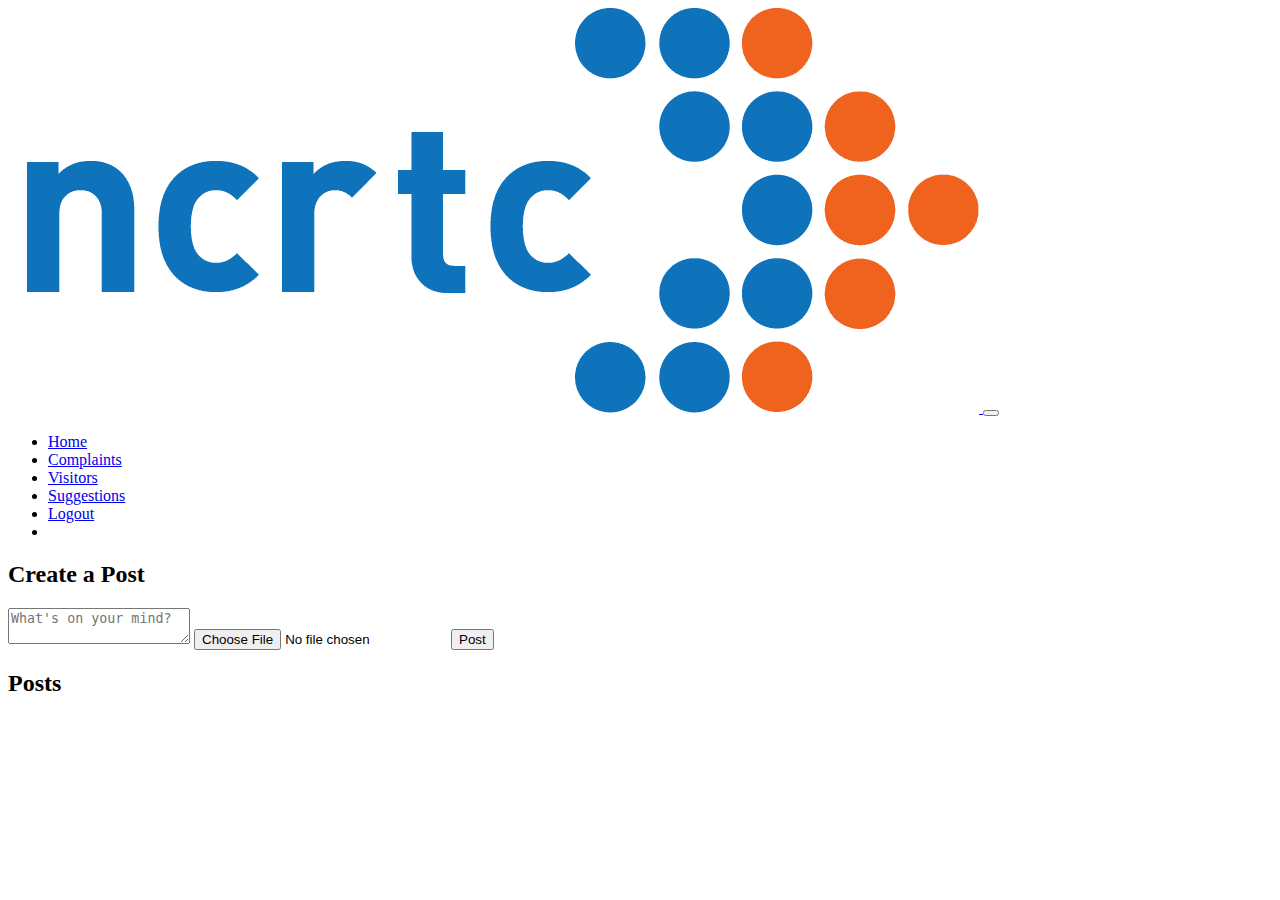
<file: index.html>
<!DOCTYPE html>
<html lang="en">
<head>
    <meta charset="UTF-8">
    <meta name="viewport" content="width=device-width, initial-scale=1.0">
    <title>NCRTC Home</title>
    <link rel="stylesheet" href="https://unicons.iconscout.com/release/v4.0.8/css/line.css">
    <link rel="stylesheet" href="style.css">
    <!-- <link rel="stylesheet" href="/src/nav menu/nav.css">
    <script src="/src/nav menu/nav.js" defer></script> -->
</head>
<body>
    <!-- <div id="nav-container"></div> -->
    <nav class="navbar navbar-expand-lg navbar-dark bg-dark">
        <a class="navbar-brand" href="#">  <img class="logo" src="/assets/ncrtc.png"> </a>
        <button class="navbar-toggler" type="button" data-toggle="collapse" data-target="#navbarNav" aria-controls="navbarNav" aria-expanded="false" aria-label="Toggle navigation">
          <span class="navbar-toggler-icon"></span>
        </button>
        <div class="collapse navbar-collapse" id="navbarNav">
          <ul class="navbar-nav ml-auto">
            <li class="nav-item">
              <a class="nav-link" href="/index.html">Home</a>
            </li>
            <li class="nav-item">
              <a class="nav-link" href="./src/complaints/complaints.html">Complaints</a>
            </li>
            <li class="nav-item">
              <a class="nav-link" href="./src/visitors/visitors.html">Visitors</a>
            </li>
            <li class="nav-item">
              <a class="nav-link" href="./src/suggestions/suggestions.html">Suggestions</a>
            </li>
            <li class="nav-item">
              <a class="nav-link" href="/src/login/login.html">Logout</a>
            </li>
            <li class="nav-item">
              <a class="nav-link" href="#"><i class="fas fa-bell"></i></a>
            </li>
          </ul>
        </div>
      </nav>
      
     <!-- <nav>
        <div class="container">
            <a href="/index.html"><div class="logo">
                    <img class="logo" src="../../assets/ncrtc.png" alt="NCRTC Home">
            </div></a>
            <a href="./src/notifications/notifications.html"> <div class="notify"><img src="https://static.vecteezy.com/system/resources/previews/010/366/202/large_2x/bell-icon-transparent-notification-free-png.png" alt=""></div></a>
           
            <div class="menu">
                <ul class="nav-links">
                    <li><a class="home" href="/index.html">Home</a></li>
                    <li><a class="complaints" href="./src/complaints/complaints.html">Complaints</a></li>
                    <li><a class="visitors" href="./src/visitors/visitors.html">Visitors</a></li>
                    <li><a class="suggestions" href="./src/suggestions/suggestions.html">Suggestions</a></li>
                    <li><a class="logout" href="/src/login/login.html">Logout</a></li>
                </ul>
                <div class="hamburger">
                    <i class="uil uil-bars"></i>
                </div>
            </div>
        </div>
        </nav>  -->
<div class="mid">
        <div class="post-section">
            <h2>Create a Post</h2>
            <textarea id="post-content" placeholder="What's on your mind?"></textarea>
            <input type="file" id="file-input" accept="image/*,video/*" placeholder="Upload Image">
            <button id="post-button">Post</button>
        </div>
        <div class="posts">
            <h2>Posts</h2>
            <div id="posts-container"></div>
        </div>

</div>
<!-- <div class="post-photo-container">
    <h1>Post a Photo</h1>
    <form id="postPhotoForm">
        <label for="photo">Choose a photo:</label>
        <input type="file" id="photo" name="photo" accept="image/*" required>
        <br>
        <label for="caption">Caption:</label>
        <textarea id="caption" name="caption" rows="3" placeholder="Add a caption..." required></textarea>
        <br>
        <button type="submit">Post Photo</button>
    </form>
    <div id="message"></div>
</div>
     -->
     
<!-- //<script src="index.js"></script> -->




</body>
</html>
</file>
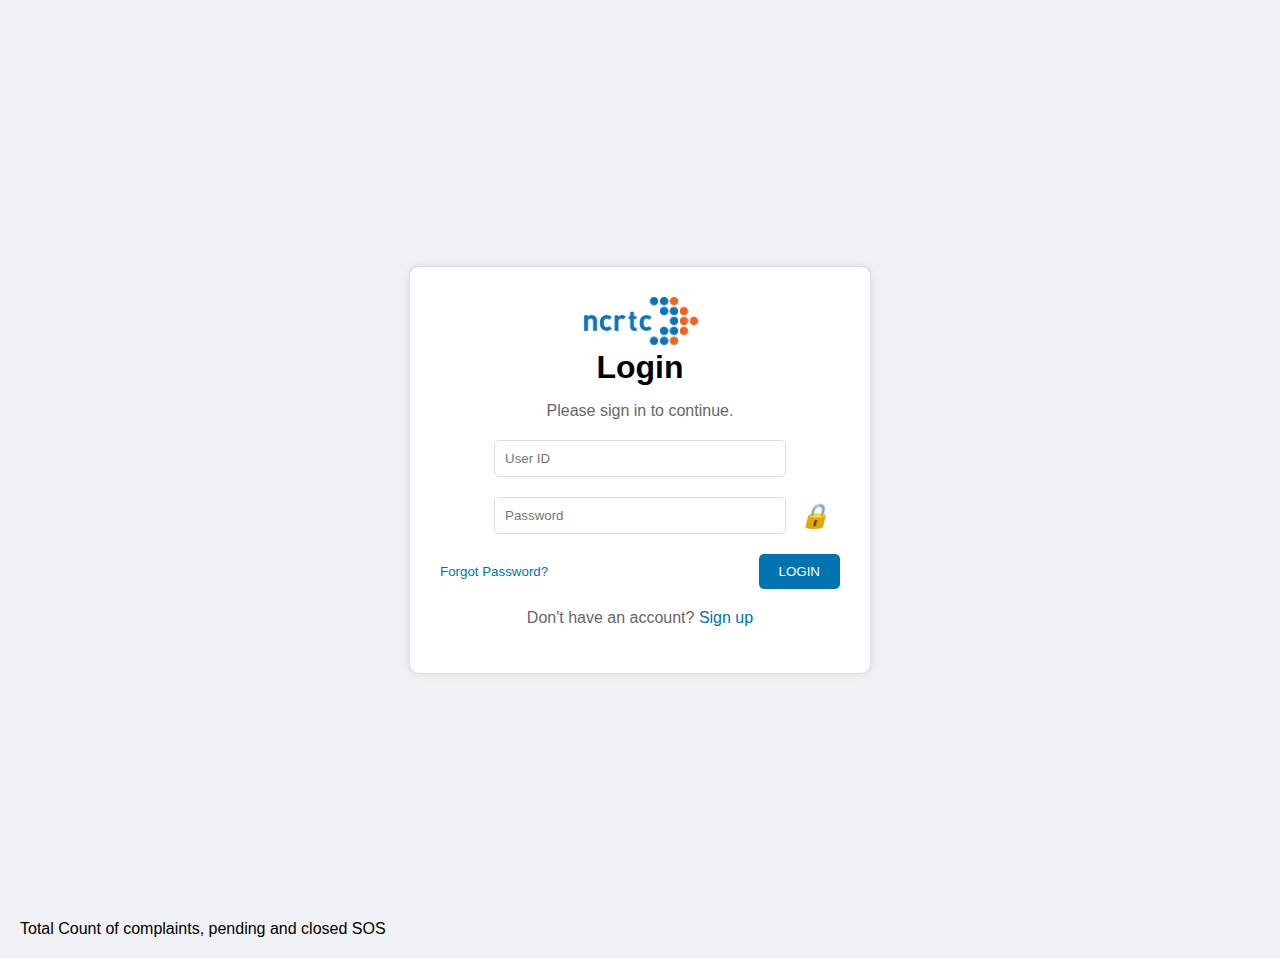
<file: login/login.html>
<!DOCTYPE html> 
<html lang="en">
<head>
    <meta charset="UTF-8">
    <meta name="viewport" content="width=device-width, initial-scale=1.0">
    <title>Login Page</title>
    <link rel="stylesheet" href="styles.css">
    <script src="https://code.jquery.com/jquery-3.6.0.min.js"></script>
</head>
<body>
    <div class="container">
        <div class="container-form">
            <form id="loginForm">
                <img class="logo" src="../assets/ncrtc.png" alt="ncrtc home">
                <h1>Login</h1>
                <p>Please sign in to continue.</p>
                <div class="inputBox">
                    <i class="icon user"></i>
                    <input type="text" name="userID" id="userid" placeholder="User ID" required>
                </div>
                <span id="userIDError" class="error"></span>
                <div class="inputBox">
                    <i class="icon password"></i>
                    <input type="password" name="password" id="password" placeholder="Password" required>
                </div>
                <span id="passwordError" class="error"></span>
                <div class="divBtn">
                    <small class="FG">Forgot Password?</small>
                    <button type="submit" class="loginBtn" onclick="sendSignInRequest();">LOGIN</button>
                </div>
                <span id="error-message" class="error"></span>
            </form>
            <div class="dont">
                <p>Don't have an account? <a href="/signup"><span>Sign up</span></a></p>
            </div>
        </div>
    </div>
    <script src="script.js"></script>
</body>
</html> 
<!-- <!DOCTYPE html>
<html lang="en">
<head>
    <meta charset="UTF-8">
    <meta name="viewport" content="width=device-width, initial-scale=1.0">
    <title>Login</title>
    <script>
        async function login() {
            const url = 'https://ncrtc.in/fcgi/MobileAction'; 
            const userId = document.getElementById('userid').value;
            const password = document.getElementById('password').value;

            const data = {
                cmd: 'SignIn',
                userid: userId,
                password: password
            };

            try {
                const response = await fetch(url, {
                    method: 'POST',
                    headers: {
                        'Content-Type': 'application/json'
                    },
                    body: JSON.stringify(data)
                });

                if (!response.ok) {
                    throw new Error('Network response was not ok');
                }

                const result = await response.json();
                if (result.error) {
                    alert(result.error);
                } else {
                    console.log(result);
                    // Process the result as needed
                    alert('Login successful!');
                }
            } catch (error) {
                console.error('Error:', error);
                alert('Login failed!');
            }
        }
    </script>
</head>
<body>
    <form onsubmit="event.preventDefault(); login();">
        <label for="userid">User ID:</label>
        <input type="text" id="userid" name="userid" required>
        <br>
        <label for="password">Password:</label>
        <input type="password" id="password" name="password" required>
        <br>
        <button type="submit">Login</button>
    </form>
</body>
</html> -->


Total Count of complaints, pending and closed
SOS
</file>
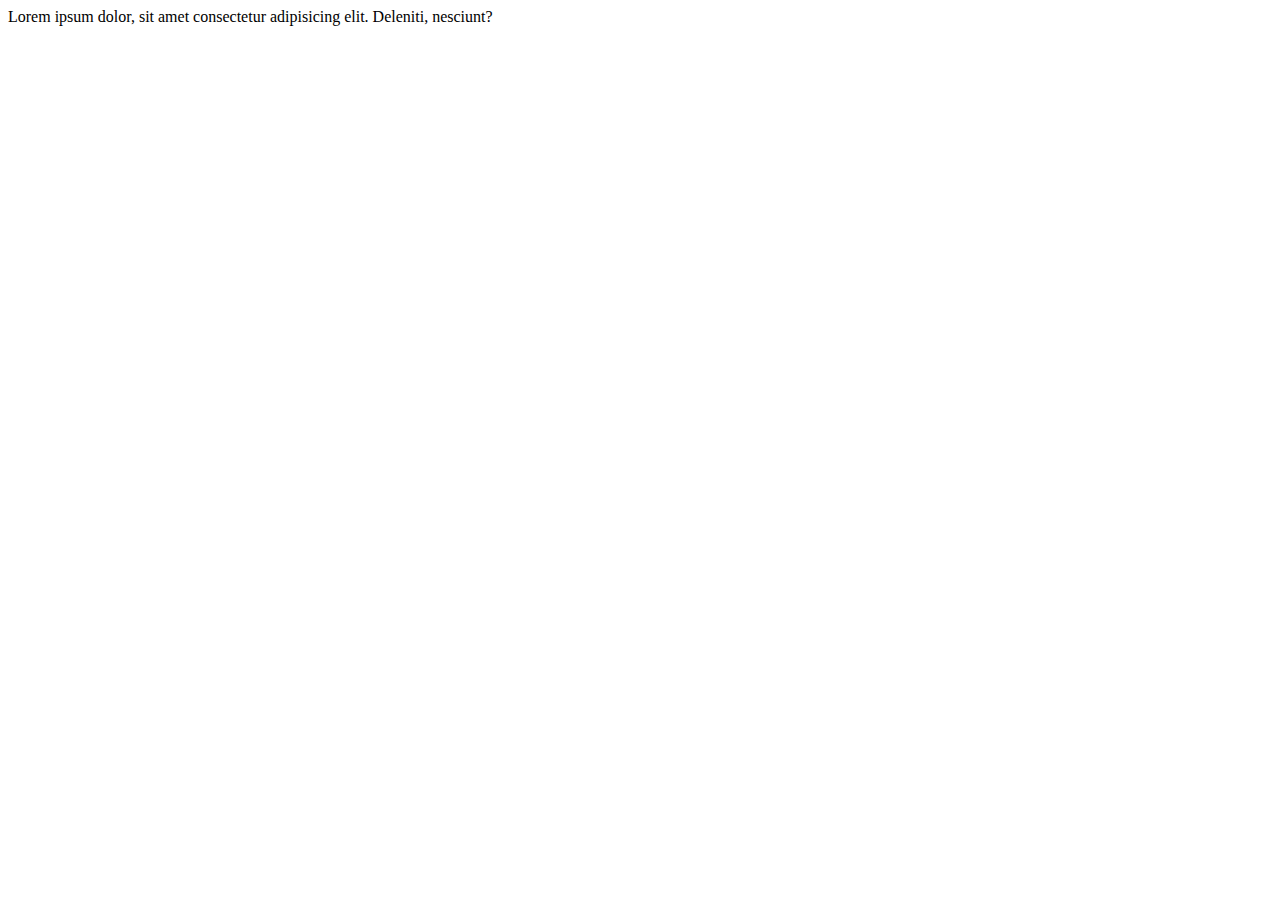
<file: notifications/notifications.html>
<!DOCTYPE html>
<html lang="en">
<head>
    <meta charset="UTF-8">
    <meta name="viewport" content="width=device-width, initial-scale=1.0">
    <title>notifications
    </title>
</head>
<body>
    Lorem ipsum dolor, sit amet consectetur adipisicing elit. Deleniti, nesciunt?
</body>
</html>
</file>
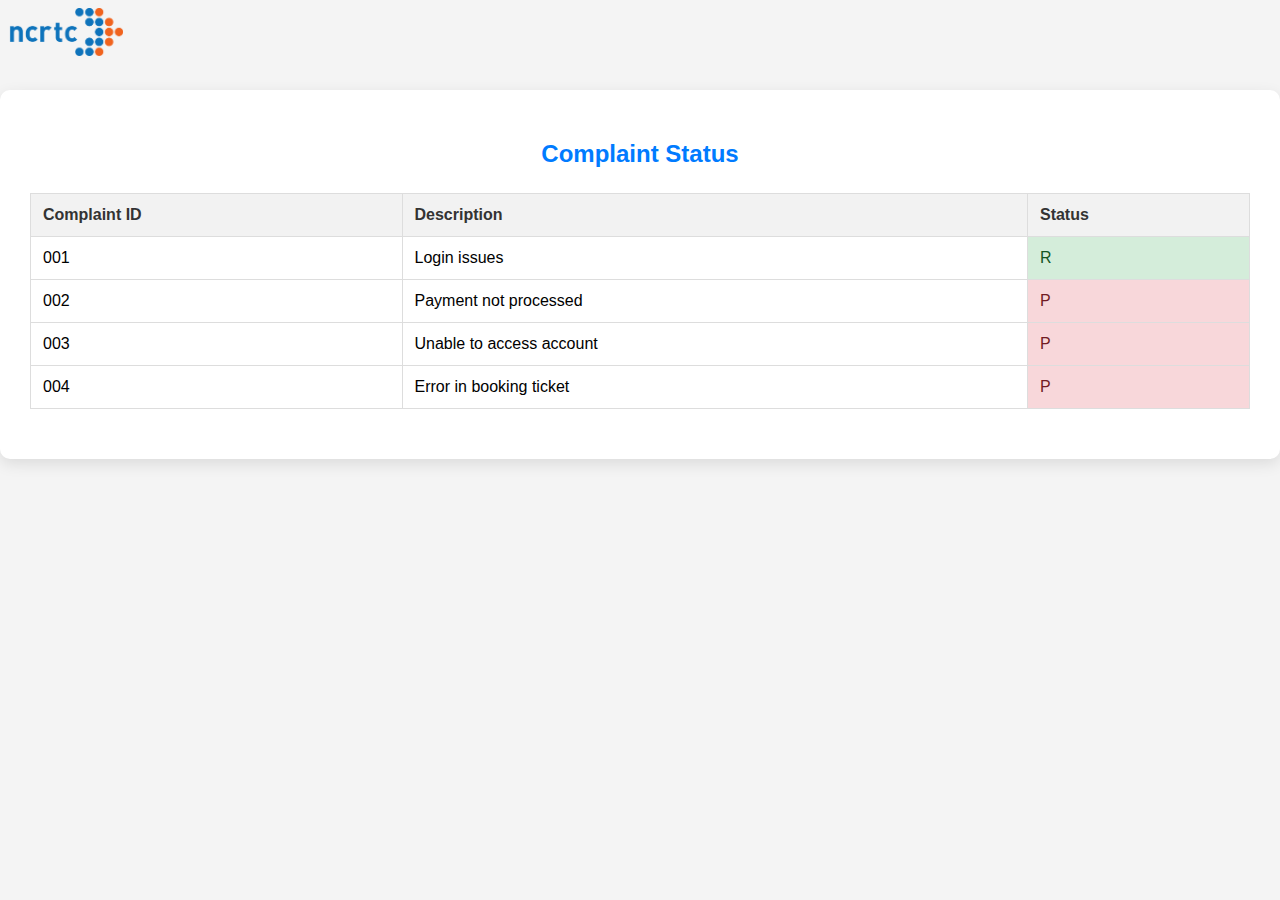
<file: reqstat/reqstat.html>
<!DOCTYPE html>
<html lang="en">
<head>
    <meta charset="UTF-8">
    <meta name="viewport" content="width=device-width, initial-scale=1.0">
    <title>Request Status</title>
    <link rel="stylesheet" href="./req.css">
</head>
<body>
    <a href="/index.html"><img src="../assets/ncrtc.png" alt="NCRTC Logo" class="logo"></a> 
    <!-- <div class="container">
        <nav>
           
            <a href="#">Home</a>
            <a href="#">Complaints</a>
            <a href="#">Status</a>
        </nav> -->
        <div class="dashboard">
            <h2>Complaint Status</h2>
            <table>
                <thead>
                    <tr>
                        <th>Complaint ID</th>
                        <th>Description</th>
                        <th>Status</th>
                    </tr>
                </thead>
                <tbody id="complaint-list">
                    <!-- Complaints will be dynamically added here -->
                </tbody>
            </table>
        </div>
    </div>
    <script src="req.js"></script>
</body>
</html>
</file>
<file: style.css>
/* body {
    font-family: Arial, sans-serif;
    margin: 0;
    padding: 0;
    box-sizing: border-box;
}

nav {
    background: #333;
    color: #fff;
    padding: 10px 20px;
}

.container {
    display: flex;
    justify-content: space-between;
    align-items: center;
}

.logo img {
    height: 40px;
}
.notify img {
    height: 40px;
    margin-left: 77rem;
}

.menu {
    display: flex;
    align-items: center;
}

.nav-links {
    list-style: none;
    padding: 0;
    margin: 0;
    display: flex;
}

.nav-links li {
    margin: 0 10px;
    cursor: pointer;
}

.nav-links a {
    color: #fff;
    text-decoration: none;
    font-weight: bold;
    cursor: pointer;
}

.hamburger {
    display: none;
    cursor: pointer;
}

.hamburger i {
    font-size: 24px;
    color: #fff;
}
.mid{
    
        width: 75%;
        margin: 50px auto;
        background: #fff;
        padding: 20px;
        box-shadow: 0 0 10px rgba(0, 0, 0, 0.1);
        border-radius: 8px;
    
}
.post-section {
    margin-bottom: 20px;
}

.post-section h2 {
    margin-top: 0;
}

#post-content {
    width: 100%;
    height: 100px;
    padding: 10px;
    border: 1px solid #fffdfd;
    border-radius: 4px;
    margin-bottom: 10px;
}

#post-button {
    display: inline-block;
    padding: 10px 20px;
    background-color: #0073b1;
    color: #fff;
    border: none;
    border-radius: 4px;
    cursor: pointer;
}

#post-button:hover {
    background-color: #005582;
}

.posts h2 {
    margin-top: 0;
}

.post {
    background: #f9f9f9;
    padding: 15px;
    border-radius: 4px;
    margin-bottom: 10px;
    box-shadow: 0 0 5px rgba(149, 149, 149, 0.1);

.post-photo-container {
    background-color: #fff;
    padding: 20px;
    border-radius: 5px;
    box-shadow: 0 0 10px rgba(0, 0, 0, 0.1);
    width: 300px;
    text-align: center;
}

h1 {
    margin-bottom: 20px;
    font-size: 24px;
}

label {
    display: block;
    margin: 10px 0 5px;
}

input, textarea {
    width: 100%;
    padding: 8px;
    margin-bottom: 10px;
    border: 1px solid #ccc;
    border-radius: 3px;
}

button {
    width: 100%;
    padding: 10px;
    background-color: #3897f0;
    color: #fff;
    border: none;
    border-radius: 3px;
    cursor: pointer;
    font-size: 16px;
}

button:hover {
    background-color: #318ce7;
}

#message {
    margin-top: 20px;
    color: red;
}
} */
/* Responsive design */
@media (max-width: 768px) {
    .nav-links {
        display: none;
        flex-direction: column;
        width: 100%;
        position: absolute;
        top: 60px;
        left: 0;
        background: #333;
        cursor: pointer;
    }
    .notify img {
        height: 40px;
        margin-left: 15rem;
        cursor: pointer;
    }
    .nav-links li {
        margin: 10px 0;
        text-align: center;
        cursor: pointer;
    }

    .hamburger {
        display: block;
    }

    .nav-links.active {
        display: flex;
    }
}

.container {
    max-width: 500px;
    background-color: #ffffff;
    padding: 20px;
    border-radius: 8px;
    box-shadow: 0 4px 8px rgba(0, 0, 0, 0.1);
}

.form-check-label {
    font-weight: bold;
}

.form-text {
    margin-left: 25px;
    font-size: 0.9rem;
    color: #ff6f61;
}

#description {
    resize: none;
}

.btn-outline-danger {
    border-radius: 50px;
}

.btn-danger {
    border-radius: 50px;
    font-weight: bold;
}
</file>
<file: login/styles.css>
body {
    font-family: Arial, sans-serif;
    background-color: #f0f2f5;
    margin: 0;
    padding: 20px;
}

.container {
    display: flex;
    justify-content: center;
    align-items: center;
    height: 100vh;
}

.container-form {
    background-color: #fff;
    border: 1px solid #ddd;
    border-radius: 10px;
    padding: 30px;
    max-width: 400px;
    width: 100%;
    box-shadow: 0 0 10px rgba(0, 0, 0, 0.1);
    text-align: center;
}

.logoncrtc {
    width: 100px;
    margin-bottom: 20px;
}

h1 {
    margin: 0;
}

p {
    color: #666;
}

.inputBox {
    position: relative;
    margin: 20px 0;
}

.inputBox input {
    width: 60%;
    padding: 10px 40px 10px 10px;
    border: 1px solid #ddd;
    border-radius: 5px;
}

.inputBox .icon {
    position: absolute;
    right: 10px;
    top: 50%;
    transform: translateY(-50%);
}

.mail:before {
    content: "\2709";
    font-size: 1.5em;
}

.password:before {
    content: "\1F512";
    font-size: 1.5em;
}
.logo{
    height: 3rem;
    width: fit-content;
}
.error {
    color: red;
    display: block;
    margin-top: 5px;
}

.passbg {
    width: 100%;
    margin-top: 10px;
}

.divBtn {
    display: flex;
    justify-content: space-between;
    align-items: center;
}

.FG {
    color: #0073b1;
    cursor: pointer;
}

.loginBtn {
    background-color: #0073b1;
    color: #fff;
    border: none;
    border-radius: 5px;
    padding: 10px 20px;
    cursor: pointer;
}

.loginBtn:hover {
    background-color: #005582;
}

.dont {
    margin-top: 20px;
}

.dont a {
    color: #0073b1;
    text-decoration: none;
}

.dont a:hover {
    text-decoration: underline;
}
</file>
<file: reqstat/req.css>
body {
    font-family: 'Arial', sans-serif;
    background-color: #f4f4f4;
    margin: 0;
    padding: 0;
}

.container {
    width: 80%;
    margin: auto;
    overflow: hidden;
}

.top {
    background: #071422;
}

.logo {
    height: 3rem;
    margin-left: 0.5rem;
    margin-top: 0.5rem;
}


.dashboard {
    background: #fff;
    padding: 30px;
    margin-top: 30px;
    border-radius: 10px;
    box-shadow: 0 5px 15px rgba(0, 0, 0, 0.1);
}

.dashboard h2 {
    color: #007bff;
    text-align: center;
    margin-bottom: 25px;
    font-size: 1.5em;
}

table {
    width: 100%;
    border-collapse: collapse;
    margin: 20px 0;
}

table th, table td {
    border: 1px solid #ddd;
    padding: 12px;
    text-align: left;
}

table th {
    background-color: #f2f2f2;
    color: #333;
    font-weight: bold;
}

.status-r {
    background-color: #d4edda;
    color: #155724;
}

.status-p {
    background-color: #f8d7da;
    color: #721c24;
}
</file>
